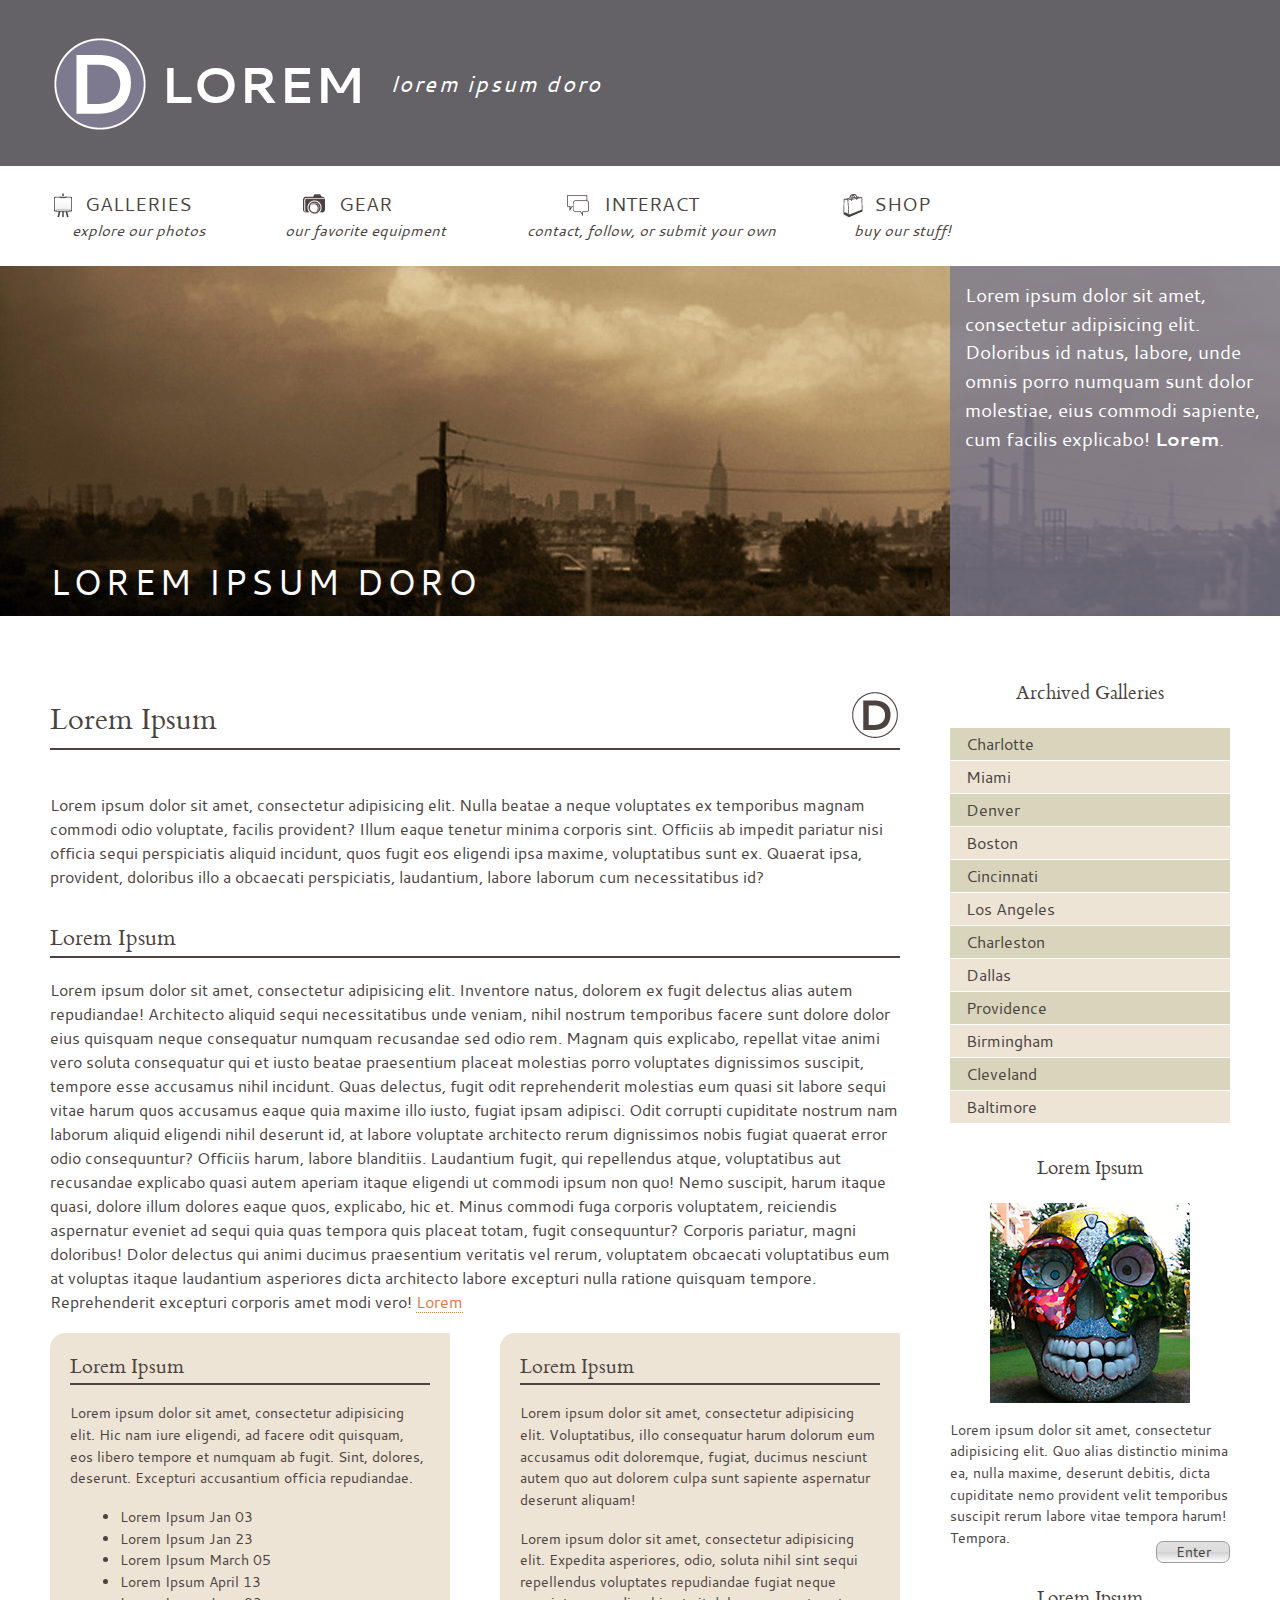
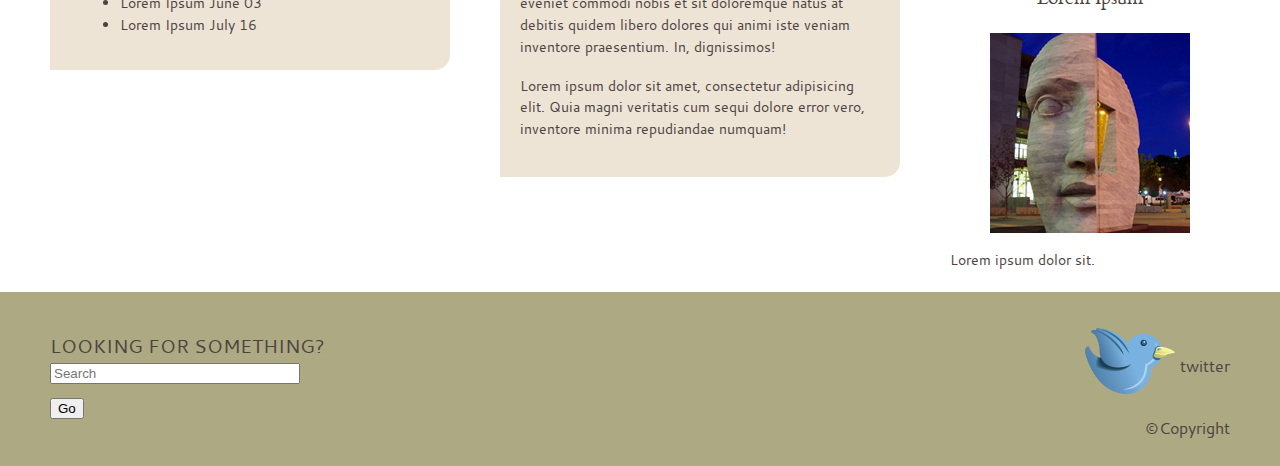
<file: index.htm>
<!DOCTYPE HTML>
<html>
<head>
<meta charset="UTF-8">
<title>lorem Ipsum Dore</title>
<meta name="viewport" content="width=device-width, initial-scale=1.0">
<!--[if lt IE 9]>
<script src="http://html5shiv.googlecode.com/svn/trunk/html5.js"></script>
<![endif]-->
<link href="_css/main.css" rel="stylesheet" media="screen, projection">
</head>
<body>
<header id="pageHeader">
  <hgroup>
    <h1><a href="index.htm" title="Desolve.org">Lorem</a></h1>
    <h2>Lorem Ipsum Doro</h2>
  </hgroup>
</header>
<nav id="mainNav">
  <h2>Site navigation</h2>
  <ul>
    <li><a href="galleries.htm" class="gallery">Galleries <em>explore our photos</em></a> </li>
    <li><a href="*" class="gear">Gear <em>our favorite equipment</em></a></li>
    <li><a href="contact.htm" class="interact">Interact <em>contact, follow, or submit your own</em></a></li>
    <li><a href="*" class="shop">Shop <em>buy our stuff!</em></a></li>
  </ul>
</nav>
<section id="content">
  <div class="banner">
    <h1>Lorem Ipsum Doro</h1>
    <p>Lorem ipsum dolor sit amet, consectetur adipisicing elit. Doloribus id natus, labore, unde omnis porro numquam sunt dolor molestiae, eius commodi sapiente, cum facilis explicabo! <strong>Lorem</strong>.</p>
  </div>
  <article id="home">
    <h1>Lorem Ipsum</h1>
    <p>Lorem ipsum dolor sit amet, consectetur adipisicing elit. Nulla beatae a neque voluptates ex temporibus magnam commodi odio voluptate, facilis provident? Illum eaque tenetur minima corporis sint. Officiis ab impedit pariatur nisi officia sequi perspiciatis aliquid incidunt, quos fugit eos eligendi ipsa maxime, voluptatibus sunt ex. Quaerat ipsa, provident, doloribus illo a obcaecati perspiciatis, laudantium, labore laborum cum necessitatibus id? </p>
    <h2>Lorem Ipsum</h2>
    <p>Lorem ipsum dolor sit amet, consectetur adipisicing elit. Inventore natus, dolorem ex fugit delectus alias autem repudiandae! Architecto aliquid sequi necessitatibus unde veniam, nihil nostrum temporibus facere sunt dolore dolor eius quisquam neque consequatur numquam recusandae sed odio rem. Magnam quis explicabo, repellat vitae animi vero soluta consequatur qui et iusto beatae praesentium placeat molestias porro voluptates dignissimos suscipit, tempore esse accusamus nihil incidunt. Quas delectus, fugit odit reprehenderit molestias eum quasi sit labore sequi vitae harum quos accusamus eaque quia maxime illo iusto, fugiat ipsam adipisci. Odit corrupti cupiditate nostrum nam laborum aliquid eligendi nihil deserunt id, at labore voluptate architecto rerum dignissimos nobis fugiat quaerat error odio consequuntur? Officiis harum, labore blanditiis. Laudantium fugit, qui repellendus atque, voluptatibus aut recusandae explicabo quasi autem aperiam itaque eligendi ut commodi ipsum non quo! Nemo suscipit, harum itaque quasi, dolore illum dolores eaque quos, explicabo, hic et. Minus commodi fuga corporis voluptatem, reiciendis aspernatur eveniet ad sequi quia quas tempora quis placeat totam, fugit consequuntur? Corporis pariatur, magni doloribus! Dolor delectus qui animi ducimus praesentium veritatis vel rerum, voluptatem obcaecati voluptatibus eum at voluptas itaque laudantium asperiores dicta architecto labore excepturi nulla ratione quisquam tempore. Reprehenderit excepturi corporis amet modi vero! <a href="contact.htm" title="get in touch">Lorem</a></p>
    <section class="news">
    <h2>Lorem Ipsum</h2>
    <p>Lorem ipsum dolor sit amet, consectetur adipisicing elit. Hic nam iure eligendi, ad facere odit quisquam, eos libero tempore et numquam ab fugit. Sint, dolores, deserunt. Excepturi accusantium officia repudiandae.</p>
    <ul>
    <li>Lorem Ipsum <span>Jan 03</span></li>
    <li>Lorem Ipsum <span>Jan 23</span></li>
    <li>Lorem Ipsum <span>March 05</span></li>
    <li>Lorem Ipsum <span>April 13</span></li>
    <li>Lorem Ipsum <span>June 03</span></li>
    <li>Lorem Ipsum <span>July 16</span></li>
    </ul>
    </section>
    <section class="news">
    <h2>Lorem Ipsum</h2>
    <p>Lorem ipsum dolor sit amet, consectetur adipisicing elit. Voluptatibus, illo consequatur harum dolorum eum accusamus odit doloremque, fugiat, ducimus nesciunt autem quo aut dolorem culpa sunt sapiente aspernatur deserunt aliquam!</p>
    <p>Lorem ipsum dolor sit amet, consectetur adipisicing elit. Expedita asperiores, odio, soluta nihil sint sequi repellendus voluptates repudiandae fugiat neque eveniet commodi nobis et sit doloremque natus at debitis quidem libero dolores qui animi iste veniam inventore praesentium. In, dignissimos!</p>
    <p>Lorem ipsum dolor sit amet, consectetur adipisicing elit. Quia magni veritatis cum sequi dolore error vero, inventore minima repudiandae numquam!</p>
    </section>
  </article>
  <aside>
    <nav id="archives">
      <h2>Archived Galleries</h2>
      <ul>
        <li><a href="charlotte.htm" title="charlotte">Charlotte</a></li>
        <li><a href="miami.htm" title="miami">Miami</a></li>
        <li><a href="denver.htm" title="denver">Denver</a></li>
        <li><a href="boston.htm" title="boston">Boston</a></li>
        <li><a href="cincinnati.htm" title="cincinnati">Cincinnati</a></li>
        <li><a href="lost_angeles.htm" title="los angeles">Los Angeles</a></li>
        <li><a href="charleston.htm" title="charleston">Charleston</a></li>
        <li><a href="dallas.htm" title="dallas">Dallas</a></li>
        <li><a href="providence.htm" title="providence">Providence</a></li>
        <li><a href="birmingham.htm" title="birmingham">Birmingham</a></li>
        <li><a href="cleveland.htm" title="cleveland">Cleveland</a></li>
        <li><a href="baltimore.htm" title="balitmore">Baltimore</a></li>
      </ul>
    </nav>
    <section class="contest">
      <h2>Lorem Ipsum</h2>
      <img src="_images/contest.jpg" width="200" height="200" alt="This month's contest">
      <p>Lorem ipsum dolor sit amet, consectetur adipisicing elit. Quo alias distinctio minima ea, nulla maxime, deserunt debitis, dicta cupiditate nemo provident velit temporibus suscipit rerum labore vitae tempora harum! Tempora.<span class="enter"><a href="#" title="enter our contest">Enter</a></span></p>
    </section>
    <section class="contest">
      <h2>Lorem Ipsum</h2>
      <img src="_images/previous.jpg" width="200" height="200" alt="This month's contest">
      <p>Lorem ipsum dolor sit.</p>
    </section>
  </aside>
</section>
<footer id="pageFooter">
  <form action="http://desolve.org" method="post" class="search-form">
    <label for="search">Looking for something?</label>
    <input type="search" placeholder="Search" title="Search" class="q" name="search" id="search">
    <input type="submit" class="submit" value="Go" name="submit">
  </form>
  <p><a href="*">twitter</a></p>
  <p class="notice">&copy;Copyright</p>
</footer>
</body>
</html>
</file>
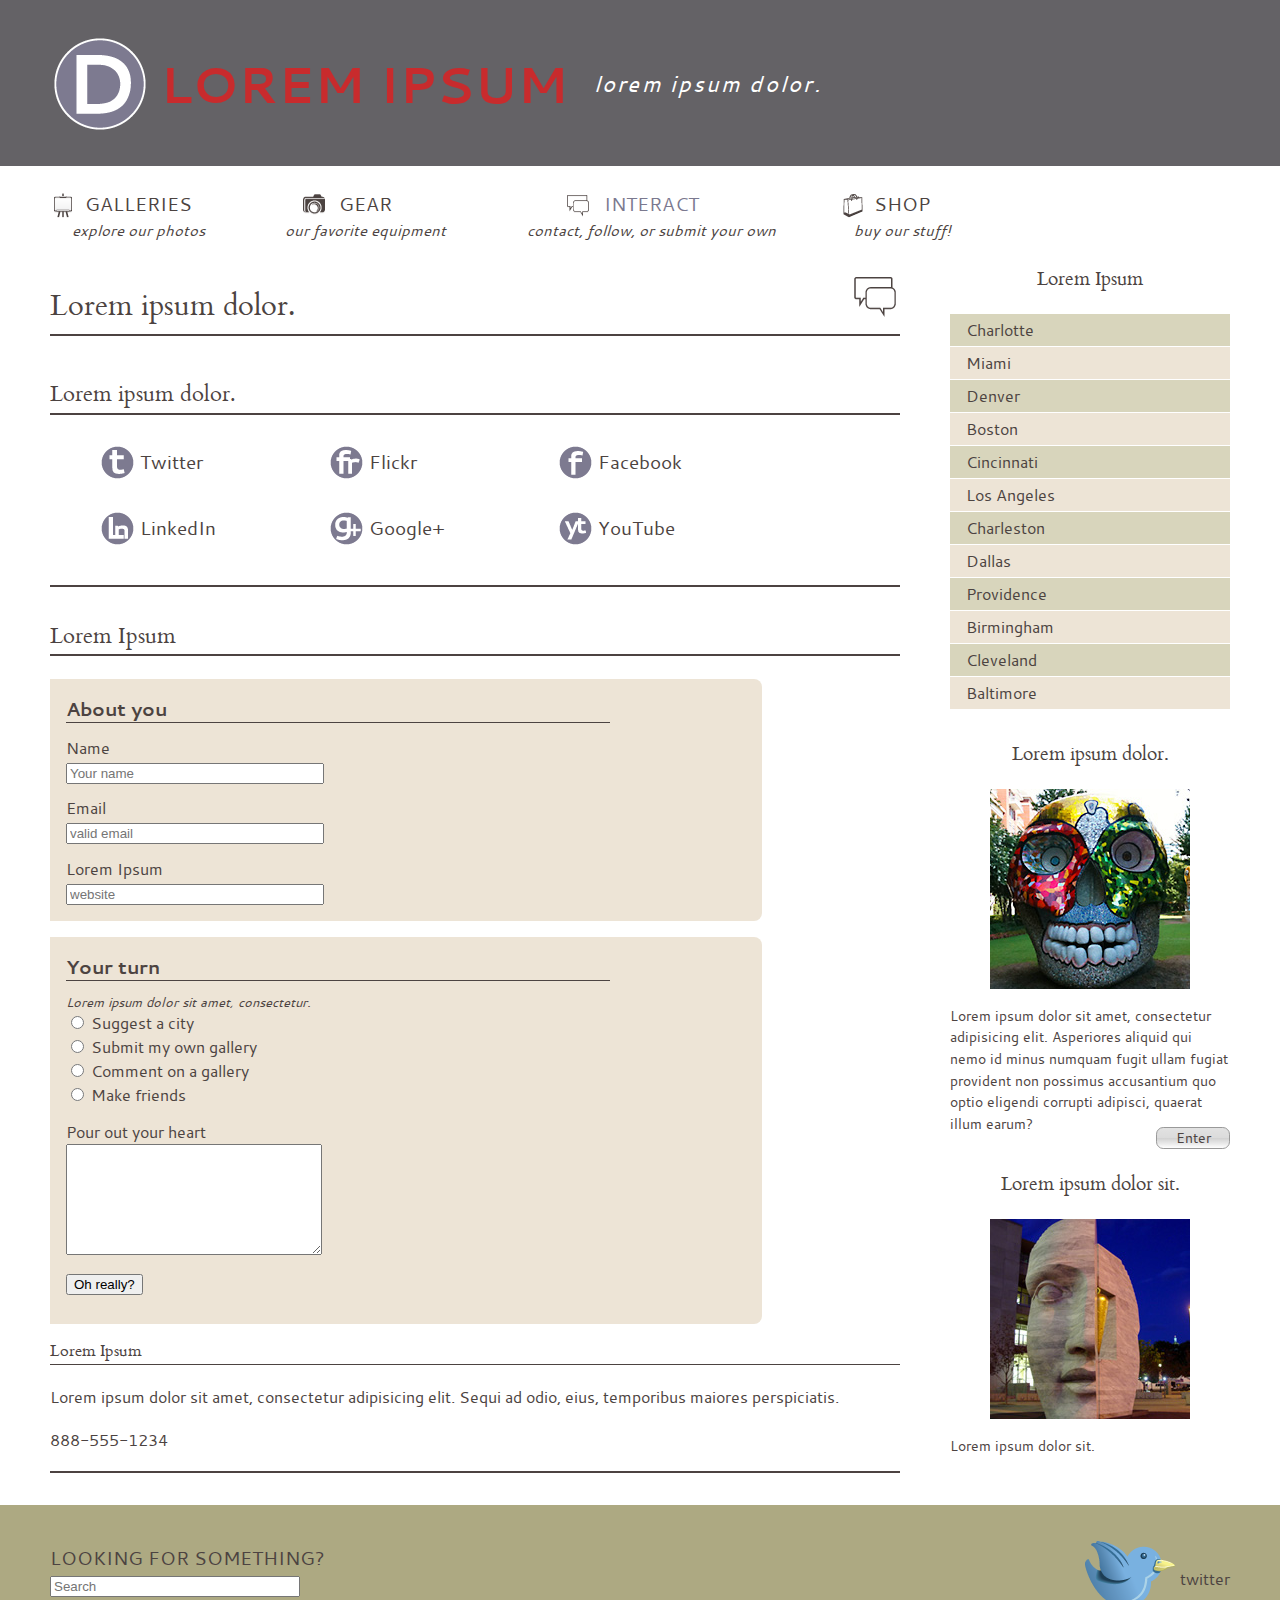
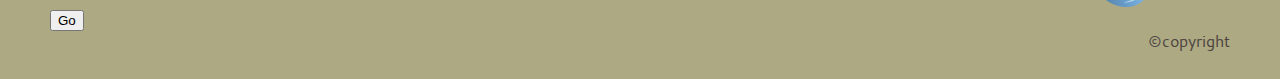
<file: contact.htm>
<!DOCTYPE HTML>
<html>
<head>
<meta charset="UTF-8">
<title>Lorem Ipsum</title>
<meta name="viewport" content="width=device-width, initial-scale=1.0">
<link rel="apple-touch-icon" href="_images/apple-touch-icon.png">
<!--[if lt IE 9]>
<script src="http://html5shiv.googlecode.com/svn/trunk/html5.js"></script>
<![endif]-->
<!--[if lt IE 9]>
<script src="_scripts/respond.min.js"></script>
<![endif]-->
<link href="_css/main.css" rel="stylesheet" media="screen, projection">
</head>
<body class="no-js">
<header id="pageHeader">
  <hgroup>
    <h1>Lorem Ipsum</h1>
    <h2>Lorem ipsum dolor.</h2>
  </hgroup>
</header>
<nav id="mainNav">
  <h2>Lorem ipsum.</h2>
  <ul>
    <li><a href="galleries.htm" title="Our photo galleries" class="gallery">Galleries <em>explore our photos</em></a> </li>
    <li><a href="*" title="Favorite gear" class="gear">Gear <em>our favorite equipment</em></a></li>
    <li><a href="contact.htm" title="Get in touch" class="interact current">Interact <em>contact, follow, or submit your own</em></a></li>
    <li><a href="*" title="Buy our stuff" class="shop">Shop <em>buy our stuff!</em></a></li>
  </ul>
</nav>
<section id="content">
  <article id="contact">
    <h1>Lorem ipsum dolor.</h1>
    <section class="social">
    <h2>Lorem ipsum dolor.</h2>
    <ul>
    <li><a href="*" title="follow us on Twitter" class="twitter">Twitter</a></li>
    <li><a href="*" title="Join our Flickr group" class="flickr">Flickr</a></li>
    <li><a href="*" title="Be our friend...PLEASE" class="facebook">Facebook</a></li>
    <li><a href="*" title="Please join our professional network on LinkedIn" class="linked">LinkedIn</a></li>
    <li><a href="*" title="help us figure out Google+" class="google">Google+</a></li>
    <li><a href="*" class="youtube">YouTube</a></li>
    </ul>
    </section>
    <section class="contact">
    <h2>Lorem Ipsum</h2>
    <form id="frmContact" action="http://www.desolve.org" method="post">
    <fieldset title="About you">
    <legend><span>Lorem ipsum.</span></legend>
      <label for="name">Name</label>
      <input type="text" name="name" id="name" tabindex="10" placeholder="Your name" required>
      <label for="email">Email</label>
      <input type="email" name="email" id="email" tabindex="20" placeholder="valid email" required>
      <label for="website">Lorem Ipsum</label>
      <input type="url" name="website" id="website" tabindex="30" placeholder="website" required>
    </fieldset>
    <fieldset title="Your turn">
    <legend><span>Lorem Ipsum</span></legend>
     <p>Lorem ipsum dolor sit amet, consectetur.</p>
       <input type="radio" name="intent" value="suggest" id="suggest" tabindex="40">
       <label for="suggest" class="inline">Suggest a city</label><br>
         <input type="radio" name="intent" value="submit" id="submit" tabindex="50">
       <label for="submit" class="inline">Submit my own gallery</label><br>
          <input type="radio" name="intent" value="comment" id="comment" tabindex="60">
       <label for="comment" class="inline">Comment on a gallery</label><br>
        <input type="radio" name="intent" value="friends" id="friends" tabindex="70">
       <label for="friends" class="inline"> Make friends</label><br>
         <label for="discourse">Pour out your heart</label>
         <textarea id="discourse" name="discourse" tabindex="80" rows="7" placeholder="This is where your thoughts go">
         </textarea>
         <input type="submit" name="submit" id="submit" value="Oh really?" tabindex="90">
    </fieldset>
    </form>
    <h3>Lorem Ipsum</h3>
    <p>Lorem ipsum dolor sit amet, consectetur adipisicing elit. Sequi ad odio, eius, temporibus maiores perspiciatis.</p>
    <p><a href="tel:8885551234" title="ring ring ring" class="phone">888-555-1234</a></p>
    </section>
  </article>
  <aside>
    <nav id="archives">
      <h2>Lorem Ipsum</h2>
      <ul>
        <li><a href="charlotte.htm" title="charlotte">Charlotte</a></li>
        <li><a href="miami.htm" title="miami">Miami</a></li>
        <li><a href="denver.htm" title="denver">Denver</a></li>
        <li><a href="boston.htm" title="boston">Boston</a></li>
        <li><a href="cincinnati.htm" title="cincinnati">Cincinnati</a></li>
        <li><a href="lost_angeles.htm" title="los angeles">Los Angeles</a></li>
        <li><a href="charleston.htm" title="charleston">Charleston</a></li>
        <li><a href="dallas.htm" title="dallas">Dallas</a></li>
        <li><a href="providence.htm" title="providence">Providence</a></li>
        <li><a href="birmingham.htm" title="birmingham">Birmingham</a></li>
        <li><a href="cleveland.htm" title="cleveland">Cleveland</a></li>
        <li><a href="baltimore.htm" title="balitmore">Baltimore</a></li>
      </ul>
    </nav>
    <section class="contest">
      <h2>Lorem ipsum dolor.</h2>
      <img src="_images/contest.jpg" width="200" height="200" alt="This month's contest">
      <p>Lorem ipsum dolor sit amet, consectetur adipisicing elit. Asperiores aliquid qui nemo id minus numquam fugit ullam fugiat provident non possimus accusantium quo optio eligendi corrupti adipisci, quaerat illum earum? <span class="enter"><a href="#" title="enter our contest">Enter</a></span></p>
    </section>
    <section class="contest">
      <h2>Lorem ipsum dolor sit.</h2>
      <img src="_images/previous.jpg" width="200" height="200" alt="This month's contest">
      <p>Lorem ipsum dolor sit.</p>
    </section>
  </aside>
</section>
<footer id="pageFooter">
  <form action="http://desolve.org" method="post" class="search-form">
    <label for="search">Looking for something?</label>
    <input type="search" placeholder="Search" title="Search" class="q" name="search" id="search">
    <input type="submit" class="submit" value="Go" name="submit">
  </form>
  <p><a href="*">twitter</a></p>
  <p class="notice">&copy;copyright</p>
</footer>
</body>
</html>
</file>
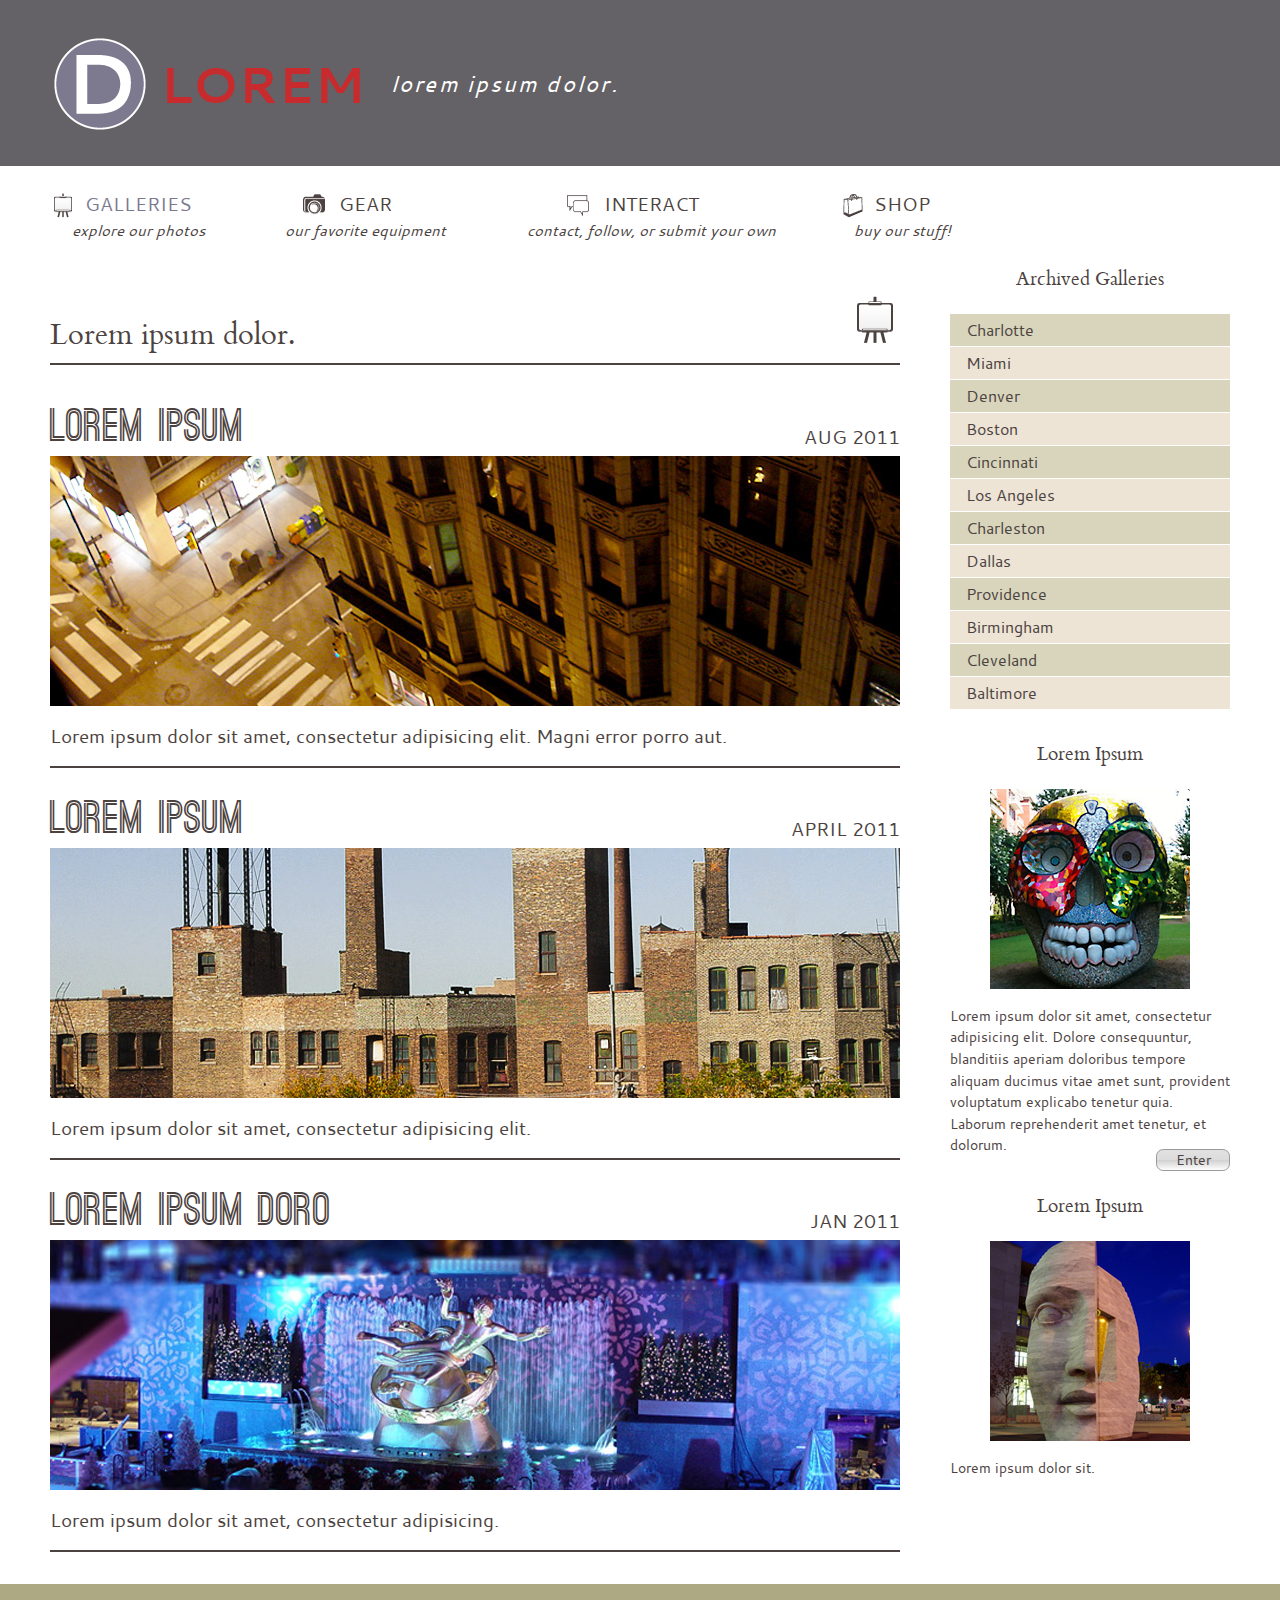
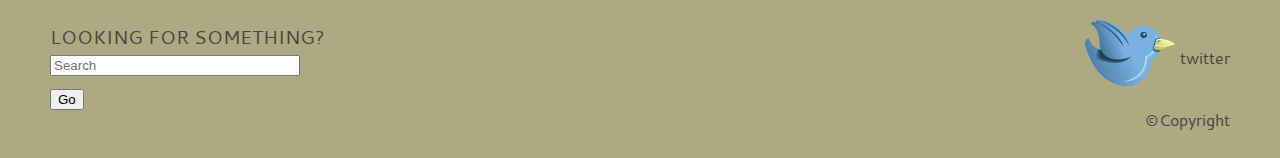
<file: galleries.htm>
<!DOCTYPE HTML>
<html>
<head>
<meta charset="UTF-8">
<title>Lorem ipsum dolor.</title>
<meta name="viewport" content="width=device-width, initial-scale=1.0">
<!--[if lt IE 9]>
<script src="http://html5shiv.googlecode.com/svn/trunk/html5.js"></script>
<![endif]-->
<link href="_css/main.css" rel="stylesheet" media="screen, projection">
</head>
<body>
<header id="pageHeader">
  <hgroup>
    <h1>Lorem</h1>
    <h2>Lorem ipsum dolor.</h2>
  </hgroup>
</header>
<nav id="mainNav">
  <h2>Lorem ipsum.</h2>
  <ul>
    <li><a href="galleries.htm" title="Our photo galleries" class="gallery current">Galleries <em>explore our photos</em></a> </li>
    <li><a href="*" title="Favorite gear" class="gear">Gear <em>our favorite equipment</em></a></li>
    <li><a href="contact.htm" title="Get in touch" class="interact">Interact <em>contact, follow, or submit your own</em></a></li>
    <li><a href="*" title="Buy our stuff" class="shop">Shop <em>buy our stuff!</em></a></li>
  </ul>
</nav>
<section id="content">
  <article id="galleries">
    <h1>Lorem ipsum dolor.</h1>
    <section class="philly">
      <h2><a href="*">Lorem Ipsum</a></h2>
      <p class="pubdate">
        <time datetime="2011-08-16" pubdate>Aug 2011</time>
      </p>
      <div class="preview"><a href="philadelphia.htm"></a></div>
      <p class="caption">Lorem ipsum dolor sit amet, consectetur adipisicing elit. Magni error porro aut.</p>
    </section>
    <section class="chicago">
      <h2><a href="*">Lorem Ipsum</a></h2>
      <p class="pubdate">
        <time datetime="2011-04-24" pubdate>April 2011</time>
      </p>
      <div class="preview"><a href="chicago.htm"></a></div>
      <p class="caption">Lorem ipsum dolor sit amet, consectetur adipisicing elit.</p>
    </section>
    <section class="nyc">
      <h2><a href="*">Lorem Ipsum Doro</a></h2>
      <p class="pubdate">
        <time datetime="2011-01-10" pubdate>Jan 2011</time>
      </p>
      <div class="preview"><a href="*"></a></div>
      <p class="caption">Lorem ipsum dolor sit amet, consectetur adipisicing.</p>
    </section>
  </article>
  <aside>
    <nav id="archives">
      <h2>Archived Galleries</h2>
      <ul>
        <li><a href="charlotte.htm" title="charlotte">Charlotte</a></li>
        <li><a href="miami.htm" title="miami">Miami</a></li>
        <li><a href="denver.htm" title="denver">Denver</a></li>
        <li><a href="boston.htm" title="boston">Boston</a></li>
        <li><a href="cincinnati.htm" title="cincinnati">Cincinnati</a></li>
        <li><a href="lost_angeles.htm" title="los angeles">Los Angeles</a></li>
        <li><a href="charleston.htm" title="charleston">Charleston</a></li>
        <li><a href="dallas.htm" title="dallas">Dallas</a></li>
        <li><a href="providence.htm" title="providence">Providence</a></li>
        <li><a href="birmingham.htm" title="birmingham">Birmingham</a></li>
        <li><a href="cleveland.htm" title="cleveland">Cleveland</a></li>
        <li><a href="baltimore.htm" title="balitmore">Baltimore</a></li>
      </ul>
    </nav>
    <section class="contest">
      <h2>Lorem Ipsum</h2>
      <img src="_images/contest.jpg" width="200" height="200" alt="This month's contest">
      <p>Lorem ipsum dolor sit amet, consectetur adipisicing elit. Dolore consequuntur, blanditiis aperiam doloribus tempore aliquam ducimus vitae amet sunt, provident voluptatum explicabo tenetur quia. Laborum reprehenderit amet tenetur, et dolorum. <span class="enter"><a href="#" title="enter our contest">Enter</a></span></p>
    </section>
    <section class="contest">
      <h2>Lorem Ipsum</h2>
      <img src="_images/previous.jpg" width="200" height="200" alt="This month's contest">
      <p>Lorem ipsum dolor sit.</p>
    </section>
  </aside>
</section>
<footer id="pageFooter">
  <form action="http://desolve.org" method="post" class="search-form">
    <label for="search">Looking for something?</label>
    <input type="search" placeholder="Search" title="Search" class="q" name="search" id="search">
    <input type="submit" class="submit" value="Go" name="submit">
  </form>
  <p><a href="*">twitter</a></p>
  <p class="notice">&copy;Copyright</p>
</footer>
</body>
</html>
</file>
<file: _css/main.css>
@charset "UTF-8";

/* CSS Document */

/*copyright lynda.com 2011
feel free to use these styles as you wish
attribution would be nice, but not required
*/

/* desolve color palette
#4C4341     rgb(76, 67, 65)  ASH
#646266      rgb(100, 98, 102)  DULL GRAY
#7B798F     rgb(123, 121, 143)  PEWTER BLUE
#ADA982    rgb(173, 169, 130)  DARK TAN
#D8D5BC   rgb(216, 213, 188)  MED TAN
#EDE4D6   rgb(237, 228, 214)  LIGHT TAN
#667F6A     rgb(102, 127, 106)  DARK GREEN
#DB7E40	 rgb(219,126,64) BURNT ORANGE
*/
/*fonts*/
@font-face {
	font-family: 'Cantarell';
	src: url('../_fonts/Cantarell-Regular-webfont.eot');
	src: url('../_fonts/Cantarell-Regular-webfont.eot?#iefix') format('embedded-opentype'), url('../_fonts/Cantarell-Regular-webfont.woff') format('woff'), url('../_fonts/Cantarell-Regular-webfont.ttf') format('truetype'), url('../_fonts/Cantarell-Regular-webfont.svg#webfont9UOzsjXz') format('svg');
	font-weight: normal;
	font-style:normal;
}

@font-face {
	font-family: 'Cantarell';
	src: url('../_fonts/Cantarell-Oblique-webfont.eot');
	src: url('../_fonts/Cantarell-Oblique-webfont.eot?#iefix') format('embedded-opentype'), url('../_fonts/Cantarell-Oblique-webfont.woff') format('woff'), url('../_fonts/Cantarell-Oblique-webfont.ttf') format('truetype'), url('../_fonts/Cantarell-Oblique-webfont.svg#webfontRl4nowrT') format('svg');
	font-weight: normal;
	font-style:italic;
}

@font-face {
	font-family: 'Cantarell';
	src: url('../_fonts/Cantarell-Bold-webfont.eot');
	src: url('../_fonts/Cantarell-Bold-webfont.eot?#iefix') format('embedded-opentype'), url('../_fonts/Cantarell-Bold-webfont.woff') format('woff'), url('../_fonts/Cantarell-Bold-webfont.ttf') format('truetype'), url('../_fonts/Cantarell-Bold-webfont.svg#webfontKr2CkGZp') format('svg');
	font-weight: bold;
	font-style:normal;
}

@font-face {
	font-family: 'Cantarell';
	src: url('../_fonts/Cantarell-BoldOblique-webfont.eot');
	src: url('../_fonts/Cantarell-BoldOblique-webfont.eot?#iefix') format('embedded-opentype'), url('../_fonts/Cantarell-BoldOblique-webfont.woff') format('woff'), url('../_fonts/Cantarell-BoldOblique-webfont.ttf') format('truetype'), url('../_fonts/Cantarell-BoldOblique-webfont.svg#webfontQ1aSR0ux') format('svg');
	font-weight: bold;
	font-style:italic;
}

@font-face {
	font-family: "Cardo";
	src: url("../_fonts/Cardo99s-webfont.eot");
	src: url("../_fonts/Cardo99s-webfont.eot?#iefix") format("embedded-opentype"), url("../_fonts/Cardo99s-webfont.woff") format("woff"), url("../_fonts/Cardo99s-webfont.ttf") format("truetype"), url("../_fonts/Cardo99s-webfont.svg#webfontQ5EXXZTZ") format("svg");
	font-weight: normal;
	font-style: normal;
}

@font-face {
	font-family: 'OstrichSansBold';
	src: url('../_fonts/ostrich-bold-webfont.eot');
	src: url('../_fonts/ostrich-bold-webfont.eot?#iefix') format('embedded-opentype'), url('../_fonts/ostrich-bold-webfont.woff') format('woff'), url('../_fonts/ostrich-bold-webfont.ttf') format('truetype'), url('../_fonts/ostrich-bold-webfont.svg#OstrichSansBold') format('svg');
	font-weight: normal;
	font-style: normal;
}

/*Global styles -----------------------------------------------------------------------------------------------------------*/

/*limited reset*/
html, body, div, section, article, aside, header, hgroup, footer, nav, h1, h2, h3, h4, h5, h6, p, blockquote, address, time, span, em, strong, img, ol, ul, li, figure, canvas, video, th, td, tr {
	margin: 0;
	padding: 0;
	border: 0;
	vertical-align:baseline;
	font: inherit;
}

/*html5 display rule*/
address, article, aside, canvas, details, figcaption, figure, footer, header, hgroup, nav, menu, nav, section, summary {
	display: block;
}

a {
	text-decoration: none;
	color: rgb(219,126,64);
	border-bottom: 1px dotted rgb(219,126,64);
}

a:hover {
	color: #7B798F;
	border-bottom: 1px solid #7B798F;
}

.preview a {
	display: block;
	height:100%;
}

.preview a:hover {
	border: none;
}

a.phone {
	border: none;
	color: inherit;
}

a.phone:hover {
	border: none;
	color: inherit;
	cursor: default;
}

html {
	background: rgb(123, 121, 143);
}

body {
	font: 100% Cantarell, Arial, Helvetica, sans-serif;
	line-height: 1.5;
	position: relative;
	background: #fff;
	color: rgb(76, 67, 65);
	font-weight:normal;
	font-style:normal;
}

#mainNav h2 {
	display: none;
}

nav ul {
	list-style: none;
}

strong {
	font-weight: bold;
}

em {
	font-style: italic;
}
/*Basic layout styles -----------------------------------------------------------------------------------------------------------*/

body {
	width: 1280px;
	margin: 0 auto;
}

header {
	height: 165px;
}

article {
	float: left;
	width: 850px;
	padding-left: 50px;
}

aside {
	float: right;
	width: 280px;
	padding-right: 50px;
}

#pageFooter {
	clear:both;
	overflow:hidden;
	height: 150px;
}

/* Content region styles -----------------------------------------------------------------------------------------------------------*/

/*header styles*/
header {
	background: rgb(100, 98, 102);
	padding-top: 1px;
	overflow: hidden;
	margin-bottom: 1.5em;
	padding-left: 50px;
}

header h1 {
	font-size: 3.2em;
	font-weight: bold;
	text-transform: uppercase;
	line-height: 100px;
	line-height: 165px;
	margin-right: .5em;
	float: left;
	padding-left: 110px;
	background: url(../_images/desolve_logo.png) no-repeat left center;
	color: #C82B2D;
}

header h2 {
	font-style: italic;
	font-weight:normal;
	font-size: 1.4em;
	color: #fff;
	float: left;
	text-transform: lowercase;
	letter-spacing:.1em;
	line-height: 165px;
}
header a, header a:hover {
	color: #fff;
	border: none;
}

/*nav styles*/
#mainNav {
	overflow: hidden;
	margin-bottom: 1.5em;
	padding-left: 50px;
}

#mainNav li {
	float: left;
	margin-right: 3.6em;
}

#mainNav a {
	text-transform: uppercase;
	display: block;
	color: rgb(76, 67, 65);
	border: none;
	font-size: 1.2em;
	text-align: center;
}

#mainNav a:hover {
	color: rgb(219,126,64);
}

#mainNav a.current {
	color: rgb(123, 121, 143);
	cursor: default;
}

#mainNav a em {
	font-size: .8em;
	display: block;
	text-transform: lowercase;
	color: rgb(76, 67, 65);
}

a.gallery {
	background: url(../_images/icon_sprites_25.png) no-repeat 0 3px;
	padding-left: 22px;
}

a.gear {
	background: url(../_images/icon_sprites_25.png) no-repeat 38px -98px;
	padding-left: 22px;
}

a.interact {
	background: url(../_images/icon_sprites_25.png) no-repeat 62px -197px;
	padding-left: 24px;
}

a.shop {
	background: url(../_images/icon_sprites_25.png) no-repeat 6px -297px;
	padding-left: 20px;
}

/*banner styles*/
.banner {
	height: 350px;
	padding-left: 50px;
	overflow: hidden;
	background: url(../_images/gallery_banner.jpg) no-repeat;
	margin-bottom: 4em;
	position: relative;
}

.banner h1 {
	font-size: 2.2em;
	color: #fff;
	padding-top: 290px;
	letter-spacing:.1em;
	text-transform: uppercase;
}

.banner p {
	width: 300px;
	padding: 15px 15px 0;
	height: 335px;
	font-size: 1.2em;
	color: #fff;
	background: rgba(123, 121, 143, .8);
	position: absolute;
	top: 0;
	right: 0;
}


/*article styles*/
article section {
	border-bottom: 2px solid rgb(76, 67, 65);
	margin-bottom: 2em;
}

article h1, article h2, article h3 {
	font-family: Cardo, Georgia, Times, serif;
}

article > h1 {
	font-size: 1.8em;
	border-bottom: 2px solid rgb(76, 67, 65);
	margin-bottom: 1.5em;
	background: url(../_images/icon_sprites_50.png) no-repeat
}

article h2 {
	font-size: 1.4em;
	border-bottom: 2px solid rgb(76, 67, 65);
	margin-top: 1.5em;
}

article h2 a {
	color: rgb(76, 67, 65);
	border: none;
}

article p {
	font-size:1em;
	margin: 1.2em 0;
}
article ul {
	margin:0 0 1em 50px;
}
.news {
	background: rgb(237, 228, 214);
	float: left;
	margin-right: 50px;
	width: 360px;
	padding: 20px;
	border: none;
	border-radius: 15px 0 15px 0;
	font-size: 90%;
}
.news + .news {
	margin-right: 0;
}
.news h2 {
	margin-top: 0;
}

/*page-specific main content styles*/
#home h1 {
	background-position: right -790px;
	padding: 20px 0 5px;
}
#galleries h1 {
	background-position: right top;
	padding: 20px 0 5px;
	margin-top: 1em;
}
#contact h1 {
	background-position: right -395px;
	padding: 20px 0 5px;
}

#galleries h2 {
	font: 2.8em OstrichSansBold, Helvetica, sans-serif;
	float: left;
	margin: 0 0 .1em;
	border: none;
}

#galleries p {
	font-size:1.2em;
	margin: .8em 0;
}

#galleries p.pubdate {
	font-size: 1.2em;
	text-transform: uppercase;
	float: right;
	padding-top: .8em;
	margin:0;
}

article .preview {
	height: 250px;
	clear:both;
}
article h2 a:hover {
	color: rgb(123, 121, 143);
	border: none;
}

.preview a, .preview a:hover {
	display: block;
	border: none;
}

.philly .preview {
	background: url(../_images/philly_banner.jpg) no-repeat;
}

.chicago .preview {
	background: url(../_images/chicago_banner.jpg) no-repeat;
}

.nyc .preview {
	background: url(../_images/nyc_banner.jpg) no-repeat;
}

/* individual gallery styles*/
#gallery {
	margin-top: 2em;
}

#gallery h1 {
	font: 10em/1 OstrichSansBold, Helvetica, sans-serif;
	background: none;
	padding: 0;
	border: none;
	margin: 0;
	font-weight: normal;
	font-style: normal;
	color: rgba(255, 255, 255, .6);
	text-shadow: 2px 2px 0 rgba(123, 121, 143,.6);
}

.intro {
	-moz-column-count: 2;
	-moz-column-gap: 1em;
	-webkit-column-count: 2;
	-webkit-column-gap: 1em;
	column-count: 2;
	column-gap: 1em;
	margin-bottom: 1em;
}

.intro p {
	font-size: 1em;
	margin: 0 0 1em;
}

.photos {
	-moz-column-count: 2;
	-moz-column-gap: 1em;
	-webkit-column-count: 2;
	-webkit-column-gap: 1em;
	column-count: 2;
	column-gap: 1em;
	margin-bottom: 2em;
}

.photos img {
	width: 100%;
	margin-bottom: .5em;
}

.photos::after {
	content: "All photos by James Williamson | used by permission";
	font-style: italic;
	text-align: right;
	margin: 0;
	padding: 0;
	display: block;
}

/*contact styles*/

#contact h2 {
	font-size: 1.4em;
	float: none;
	margin-bottom: 1em;
}

#contact h3 {
	font-size: 1em;
	border-bottom: 1px solid rgb(76, 67, 65);
	margin: 1em 0 .5em;
}

#contact ul {
	list-style: none;
}

#contact li {
	display: inline-block;
	width: 5px;
	margin-bottom: 1em;
	width: 225px;
}

#contact li a {
	color:rgb(76, 67, 65);
	border: none;
	padding-left: 40px;
	line-height: 50px;
	font-size: 1.2em;
	display:block;
}

#contact li a:hover {
	color: rgb(123, 121, 143);
}

a.twitter {
	background:url([data-uri]) no-repeat left center;
}

a.flickr {
	background:url([data-uri]) no-repeat left center;
}

a.facebook {
	background:url([data-uri]) no-repeat left center;
}

a.linked {
	background:url([data-uri]) no-repeat left center;
}

a.google {
	background: url([data-uri]) no-repeat left center;
}

a.youtube {
	background: url([data-uri]) no-repeat left center;
}

/*form styles*/
fieldset {
	border: none;
	background: rgb(237, 228, 214);
	position: relative;
	width: 80%;
	min-width: 300px;
	padding:1em;
	margin: 1em 0;
	-webkit-border-radius: 0 .5em .5em 0;
	-moz-border-radius: 0 .5em .5em 0;
	border-radius: 0 .5em .5em 0;
}

fieldset:before {
	content:attr(title);
	display: block;
	font: 1.2em Cantarell, Arial, Helvetica, sans-serif;
	font-weight:bold;
	border-bottom: 1px solid rgb(76, 67, 65);
	width: 80%;
}

legend {
	position: absolute;
	top:0;
	left: -2000em;
}

fieldset p {
	font: .8em Cantarell, Arial, Helvetica, sans-serif;
	margin: 1em 0 0;
	font-style: italic;
}

label {
	display:block;
	font-size: 1em;
	margin: .8em 0 0;
}

input[type="text"], input[type="email"], input[type="url"], textarea {
	width: 250px;
}

input[type="submit"] {
	display:block;
	margin: 1em 0;
}

.inline {
	display: inline;
}

fieldset div {
	width: 250px;
}

/*aside styles*/
aside h2 {
	font-family: Cardo, Georgia, Times, serif;
	font-size: 1.2em;
	text-align: center;
	margin-bottom: 1em;
	clear: both;
}

aside nav {
	margin-bottom: 2em;
}

aside nav a {
	display:block;
	padding-left: 16px;
	border: none;
	color: rgb(76, 67, 65);
	line-height: 2em;
	margin-bottom: 1px;
}

aside nav li {
	background: rgb(216, 213, 188);
}

aside nav li:nth-child(even) {
	background: rgb(237, 228, 214);
}

aside nav a:hover {
	color: #fff;
	border:none;
	background: rgb(100, 98, 102);
}

.contest img {
	display: block;
	margin: 0 auto;
	margin-bottom: 1em;
}

.contest p {
	font-size: .9em;
	margin: 0 auto 1.5em;
}

.enter a {
	float: right;
	border: 1px solid #999;
	margin: 1em 0 1.5em;
	color: rgb(76, 67, 65);
	width: 5em;
	height: 1.4em;
	line-height: 1.4em;
	text-align: center;
	-webkit-border-radius: .5em;
	-moz-border-radius: .5em;
	border-radius: .5em;
	background: rgb(226,226,226);
	background: -moz-linear-gradient(top, rgba(226,226,226,1) 0%, rgba(219,219,219,1) 50%, rgba(209,209,209,1) 51%, rgba(254,254,254,1) 100%); /* FF3.6+ */
	background: -webkit-gradient(linear, left top, left bottom, color-stop(0%, rgba(226,226,226,1)), color-stop(50%, rgba(219,219,219,1)), color-stop(51%, rgba(209,209,209,1)), color-stop(100%, rgba(254,254,254,1))); /* Chrome,Safari4+ */
	background: -webkit-linear-gradient(top, rgba(226,226,226,1) 0%, rgba(219,219,219,1) 50%, rgba(209,209,209,1) 51%, rgba(254,254,254,1) 100%); /* Chrome10+,Safari5.1+ */
	background: -o-linear-gradient(top, rgba(226,226,226,1) 0%, rgba(219,219,219,1) 50%, rgba(209,209,209,1) 51%, rgba(254,254,254,1) 100%); /* Opera11.10+ */
	background: -ms-linear-gradient(top, rgba(226,226,226,1) 0%, rgba(219,219,219,1) 50%, rgba(209,209,209,1) 51%, rgba(254,254,254,1) 100%); /* IE10+ */
filter: progid:DXImageTransform.Microsoft.gradient( startColorstr='#e2e2e2', endColorstr='#fefefe', GradientType=0 ); /* IE6-9 */
	background: linear-gradient(top, rgba(226,226,226,1) 0%, rgba(219,219,219,1) 50%, rgba(209,209,209,1) 51%, rgba(254,254,254,1) 100%); /* W3C */
}

.enter a:hover {
	background: rgb(254,254,254); /* Old browsers */
	background: -moz-linear-gradient(top, rgba(254,254,254,1) 0%, rgba(209,209,209,1) 49%, rgba(219,219,219,1) 50%, rgba(226,226,226,1) 100%); /* FF3.6+ */
	background: -webkit-gradient(linear, left top, left bottom, color-stop(0%, rgba(254,254,254,1)), color-stop(49%, rgba(209,209,209,1)), color-stop(50%, rgba(219,219,219,1)), color-stop(100%, rgba(226,226,226,1))); /* Chrome,Safari4+ */
	background: -webkit-linear-gradient(top, rgba(254,254,254,1) 0%, rgba(209,209,209,1) 49%, rgba(219,219,219,1) 50%, rgba(226,226,226,1) 100%); /* Chrome10+,Safari5.1+ */
	background: -o-linear-gradient(top, rgba(254,254,254,1) 0%, rgba(209,209,209,1) 49%, rgba(219,219,219,1) 50%, rgba(226,226,226,1) 100%); /* Opera11.10+ */
	background: -ms-linear-gradient(top, rgba(254,254,254,1) 0%, rgba(209,209,209,1) 49%, rgba(219,219,219,1) 50%, rgba(226,226,226,1) 100%); /* IE10+ */
filter: progid:DXImageTransform.Microsoft.gradient( startColorstr='#fefefe', endColorstr='#e2e2e2', GradientType=0 ); /* IE6-9 */
	background: linear-gradient(top, rgba(254,254,254,1) 0%, rgba(209,209,209,1) 49%, rgba(219,219,219,1) 50%, rgba(226,226,226,1) 100%); /* W3C */
}

/*footer styles*/
#pageFooter {
	background: rgb(173, 169, 130);
	padding-top: 1.5em;
}

input[type="search"] {
	width: 250px;
}

#pageFooter label {
	display: block;
	font-size: 1.2em;
	text-transform:uppercase;
}

#pageFooter p {
	float: right;
	clear: right;
	margin-right: 3.9%;
	text-align: right;
}

#pageFooter a {
	display:block;
	height: 100px;
	line-height: 100px;
	border: none;
	color:rgb(76, 67, 65);
	padding-left: 95px;
	background: url(../_images/tweet_90.png) no-repeat;
}

#pageFooter form {
	float: left;
	margin-left: 50px;
	display: inline;
}

.notice {
	width: 300px;
}
</file>
